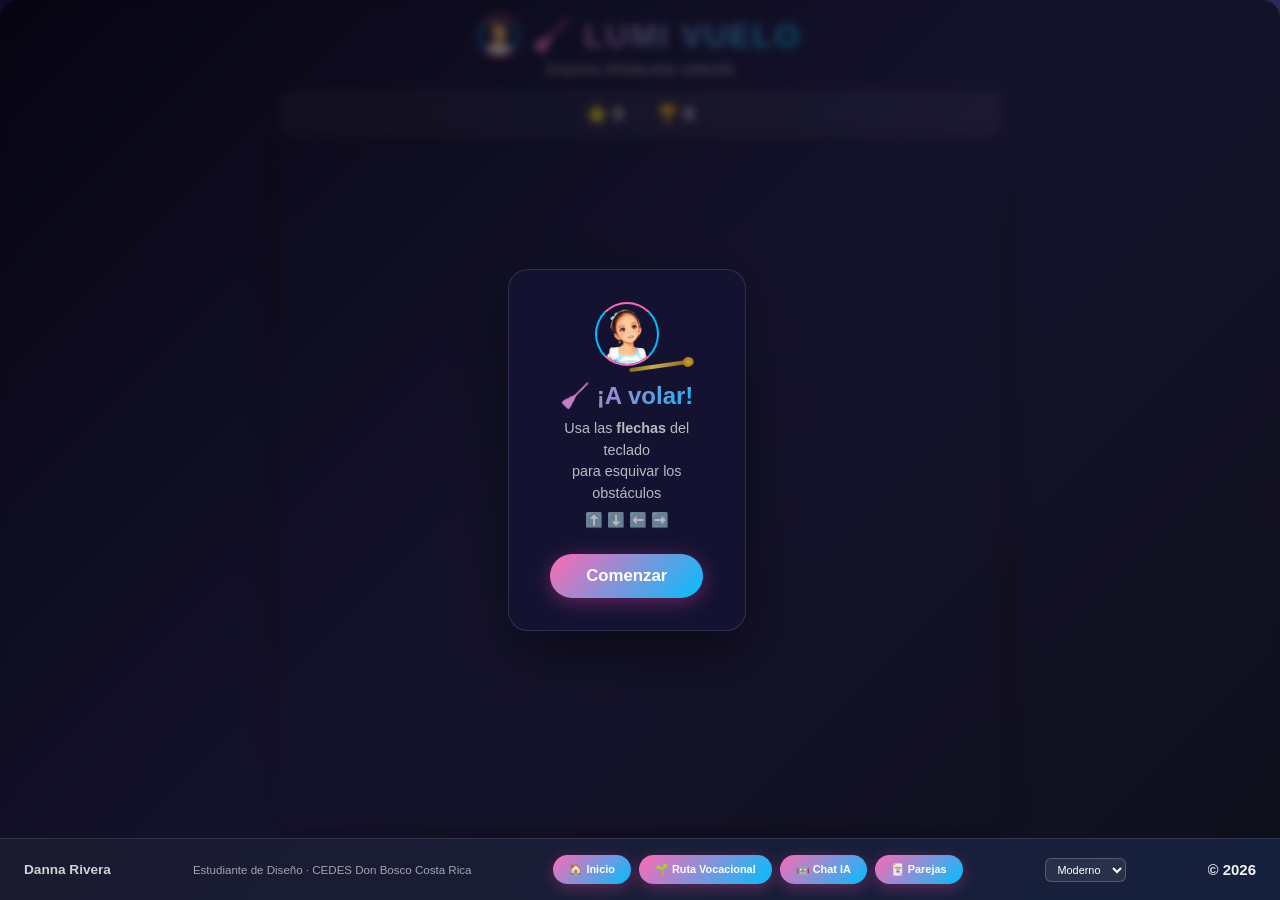
<file: juego.html>
<!DOCTYPE html>
<html lang="es">
<head>
<meta charset="UTF-8">
<meta name="viewport" content="width=device-width, initial-scale=1.0, user-scalable=no">
<meta name="description" content="Lumi Vuelo - Juego de esquivar obstáculos volando con Danna">
<meta name="theme-color" content="#302b63">
<title>Lumi · Vuelo</title>
<link rel="stylesheet" href="css/juego.css">
</head>
<body>
<div class="app-container">
  <div class="header">
    <div class="logo-badge">
      <img src="fotos/danna.png" alt="Danna Rivera" class="avatar-mini" id="avatarMini">
      <div class="logo">🧹 LUMI VUELO</div>
    </div>
    <p class="subtitle">Esquiva obstáculos volando</p>
  </div>

  <div id="gameContainer">
    <div id="hud">
      <div class="hud-item">⭐ <span id="score">0</span></div>
      <div class="hud-divider"></div>
      <div class="hud-item">🏆 <span id="highScore">0</span></div>
    </div>

    <div id="gameArea">
      <canvas id="gameCanvas"></canvas>
    </div>

    <div id="overlay">
      <div id="startScreen">
        <div class="overlay-card">
          <div class="witch-preview">
            <img src="fotos/danna.png" alt="Danna" class="preview-img">
            <div class="preview-broom"></div>
          </div>
          <h2>🧹 ¡A volar!</h2>
          <p>Usa las <strong>flechas</strong> del teclado<br>para esquivar los obstáculos</p>
          <p class="controls-hint">⬆️ ⬇️ ⬅️ ➡️</p>
          <button id="startBtn" aria-label="Comenzar juego">Comenzar</button>
        </div>
      </div>
      <div id="gameOverScreen" style="display:none">
        <div class="overlay-card">
          <div class="crash-icon">💥</div>
          <h2>¡Chocaste!</h2>
          <p class="final-score-label">Puntuación</p>
          <p class="final-score" id="finalScore">0</p>
          <p class="best-label">Mejor: <span id="finalBest">0</span></p>
          <button id="restartBtn" aria-label="Reintentar juego">Reintentar</button>
        </div>
      </div>
    </div>
  </div>
</div>

<footer>
  <span class="footer-name">Danna Rivera</span>
  <span class="footer-details">Estudiante de Diseño · CEDES Don Bosco Costa Rica</span>
  <div class="nav-buttons">
    <a href="index.html" class="ruta-btn" aria-label="Inicio">🏠 Inicio</a>
    <a href="ruta-vocacional.html" class="ruta-btn" aria-label="Ruta Vocacional">🌱 Ruta Vocacional</a>
    <a href="chat.html" class="ruta-btn" aria-label="Chat IA">🤖 Chat IA</a>
    <a href="parejas.html" class="ruta-btn" aria-label="Juego Parejas">🃏 Parejas</a>
  </div>
  <select class="theme-select" id="themeSelect" onchange="setTheme(this.value)" aria-label="Tema visual">
    <option value="modern">Moderno</option>
    <option value="retro">Win 3.1</option>
  </select>
  <span class="footer-year">© 2026</span>
</footer>
<script src="js/theme.js"></script>
<script src="js/utils.js"></script>
<script src="js/juego.js"></script>
</body>
</html>
</file>
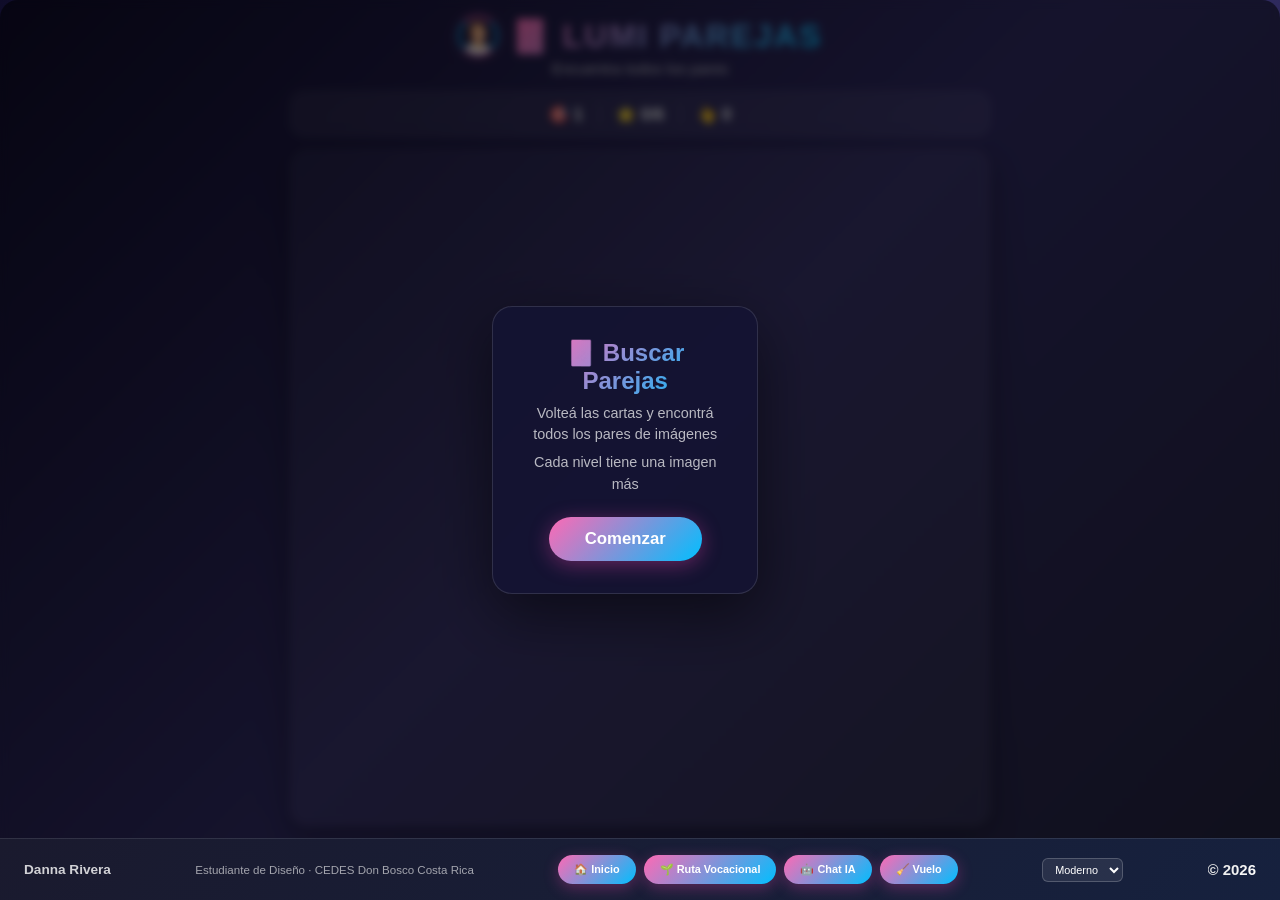
<file: parejas.html>
<!DOCTYPE html>
<html lang="es">
<head>
<meta charset="UTF-8">
<meta name="viewport" content="width=device-width, initial-scale=1.0, user-scalable=no">
<meta name="description" content="Lumi Parejas - Juego de memoria encontrando pares de imágenes">
<meta name="theme-color" content="#302b63">
<title>Lumi · Parejas</title>
<link rel="stylesheet" href="css/parejas.css">
</head>
<body>
<div class="app-container">
  <div class="header">
    <div class="logo-badge">
      <img src="fotos/danna.png" alt="Danna Rivera" class="avatar-mini">
      <div class="logo">🃏 LUMI PAREJAS</div>
    </div>
    <p class="subtitle">Encuentra todos los pares</p>
  </div>

  <div id="gameContainer">
    <div id="hud">
      <div class="hud-item">🎯 <span id="level">1</span></div>
      <div class="hud-divider"></div>
      <div class="hud-item">⭐ <span id="pairs">0</span>/<span id="totalPairs">6</span></div>
      <div class="hud-divider"></div>
      <div class="hud-item">👆 <span id="moves">0</span></div>
    </div>

    <div id="board"></div>

    <div id="overlay">
      <div id="startScreen">
        <div class="overlay-card">
          <h2>🃏 Buscar Parejas</h2>
          <p>Volteá las cartas y encontrá<br>todos los pares de imágenes</p>
          <p class="controls-hint">Cada nivel tiene una imagen más</p>
          <button id="startBtn" aria-label="Comenzar juego">Comenzar</button>
        </div>
      </div>
      <div id="winScreen" style="display:none">
        <div class="overlay-card">
          <div class="crash-icon">🎉</div>
          <h2>¡Nivel <span id="winLevel">1</span> completo!</h2>
          <p id="winStats">6 pares en 8 movimientos</p>
          <button id="nextBtn" aria-label="Siguiente nivel">Siguiente nivel</button>
        </div>
      </div>
    </div>
  </div>
</div>

<footer>
  <span class="footer-name">Danna Rivera</span>
  <span class="footer-details">Estudiante de Diseño · CEDES Don Bosco Costa Rica</span>
  <div class="nav-buttons">
    <a href="index.html" class="ruta-btn" aria-label="Inicio">🏠 Inicio</a>
    <a href="ruta-vocacional.html" class="ruta-btn" aria-label="Ruta Vocacional">🌱 Ruta Vocacional</a>
    <a href="chat.html" class="ruta-btn" aria-label="Chat IA">🤖 Chat IA</a>
    <a href="juego.html" class="ruta-btn" aria-label="Juego Vuelo">🧹 Vuelo</a>
  </div>
  <select class="theme-select" id="themeSelect" onchange="setTheme(this.value)" aria-label="Tema visual">
    <option value="modern">Moderno</option>
    <option value="retro">Win 3.1</option>
  </select>
  <span class="footer-year">© 2026</span>
</footer>
<script src="js/theme.js"></script>
<script src="js/utils.js"></script>
<script src="js/parejas.js"></script>
</body>
</html>
</file>
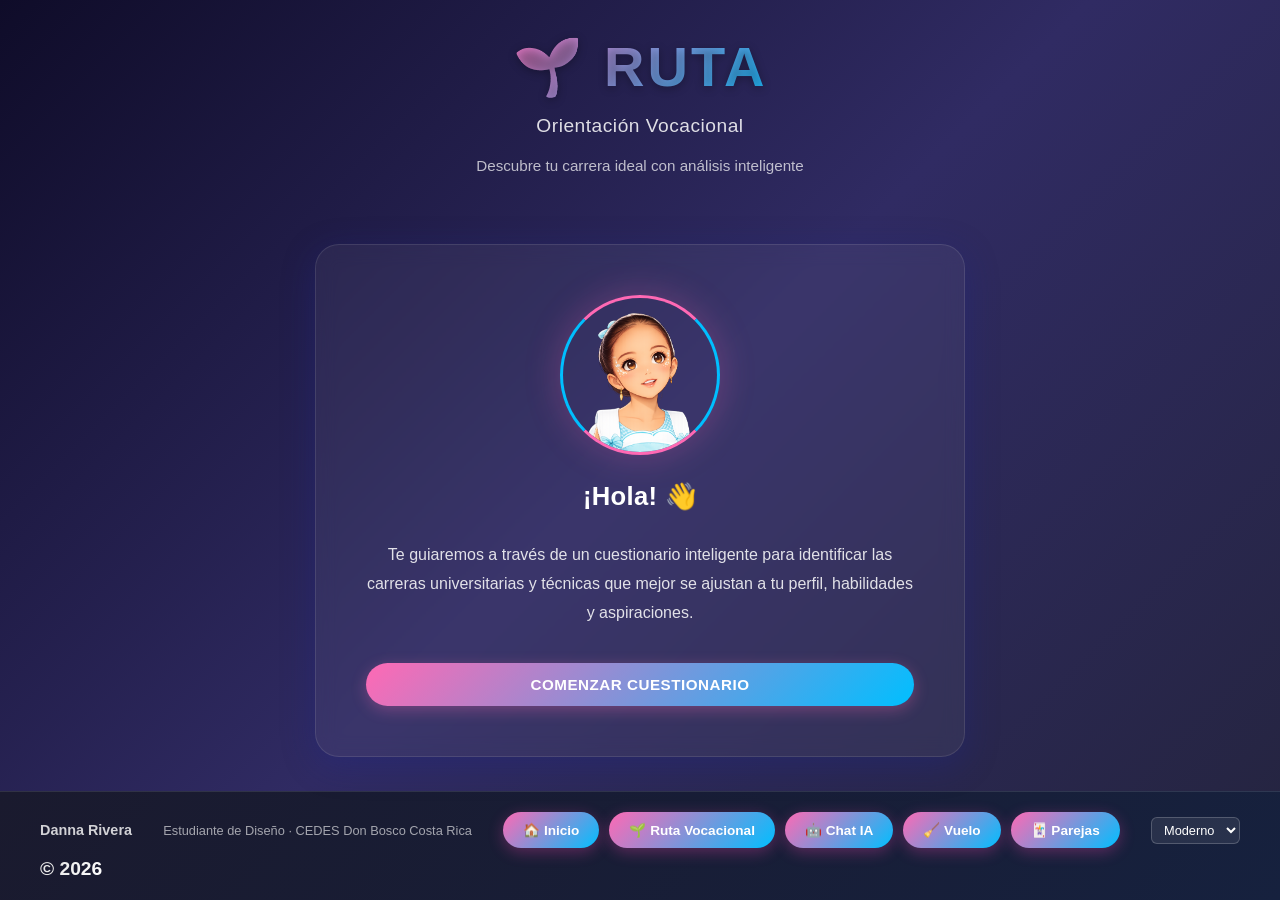
<file: ruta-vocacional.html>
<!DOCTYPE html>
<html lang="es">
<head>
  <meta charset="UTF-8">
  <meta name="viewport" content="width=device-width, initial-scale=1.0">
  <meta name="description" content="Ruta Vocacional - Descubre tu carrera ideal. Análisis profesional de perfil vocacional para estudiantes costarricenses.">
  <meta name="theme-color" content="#302b63">
  <title>Ruta Vocacional | Orientación Profesional Inteligente</title>
  <link rel="stylesheet" href="css/ruta-vocacional.css">
</head>
<body>
  <div class="particles" id="particles"></div>

  <div class="app-container">
    <div class="header">
      <div class="logo">🌱 RUTA</div>
      <p class="subtitle">Orientación Vocacional</p>
      <p class="tagline">Descubre tu carrera ideal con análisis inteligente</p>
    </div>

    <div class="card">
      <!-- Pantalla de Bienvenida -->
      <div class="screen active" id="welcome">
        <img src="fotos/danna.png" alt="Danna Rivera" class="welcome-avatar">
        <h1 class="question-title">¡Hola! 👋</h1>
        <p class="welcome-text">
          Te guiaremos a través de un cuestionario inteligente para identificar las carreras universitarias y técnicas que mejor se ajustan a tu perfil, habilidades y aspiraciones.
        </p>
        <div class="buttons">
          <button class="btn btn-primary" onclick="app.startQuiz()">Comenzar Cuestionario</button>
        </div>
      </div>

      <!-- Pantalla de Preguntas -->
      <div class="screen" id="quiz">
        <div class="progress-bar">
          <div class="progress-fill" id="progressFill"></div>
        </div>
        <span class="question-number" id="questionNumber"></span>
        <h2 class="question-title" id="questionText"></h2>
        <div class="options" id="optionsContainer"></div>
        <div class="buttons">
          <button class="btn btn-secondary" onclick="app.previousQuestion()" id="prevBtn" style="display:none">← Anterior</button>
          <button class="btn btn-primary" onclick="app.nextQuestion()" id="nextBtn" disabled>Siguiente →</button>
        </div>
      </div>

      <!-- Pantalla de Carga -->
      <div class="screen" id="loading">
        <div class="loading-screen">
          <div class="spinner"></div>
          <p class="loading-text">Analizando tu perfil...</p>
        </div>
      </div>

      <!-- Pantalla de Resultados -->
      <div class="screen" id="results">
        <div class="results-section">
          <h2 class="results-title">🎯 Tus Carreras Recomendadas</h2>
          <div class="results-grid" id="resultsContainer"></div>
          <div class="advice-box" id="adviceContainer"></div>
          <div class="buttons">
            <button class="btn btn-primary" onclick="app.shareResults()">📤 Compartir Resultados</button>
            <button class="btn btn-secondary" onclick="app.restartQuiz()">🔄 Reintentar</button>
          </div>
        </div>
      </div>
    </div>
  </div>

  <footer>
    <span class="footer-name">Danna Rivera</span>
    <span class="footer-details">Estudiante de Diseño · CEDES Don Bosco Costa Rica</span>
    <div class="nav-buttons">
      <a href="index.html" class="ruta-btn" aria-label="Inicio">🏠 Inicio</a>
      <a href="ruta-vocacional.html" class="ruta-btn" aria-label="Ruta Vocacional">🌱 Ruta Vocacional</a>
      <a href="chat.html" class="ruta-btn" aria-label="Chat IA">🤖 Chat IA</a>
      <a href="juego.html" class="ruta-btn" aria-label="Juego Vuelo">🧹 Vuelo</a>
      <a href="parejas.html" class="ruta-btn" aria-label="Juego Parejas">🃏 Parejas</a>
    </div>
    <select class="theme-select" id="themeSelect" onchange="setTheme(this.value)" aria-label="Tema visual">
      <option value="modern">Moderno</option>
      <option value="retro">Win 3.1</option>
    </select>
    <span class="footer-year">© 2026</span>
  </footer>
  <script src="js/theme.js"></script>
<script src="js/utils.js"></script>
<script src="js/ruta-vocacional.js"></script>
</body>
</html>
</file>
<file: css/juego.css>
:root {
  --primary-gradient: linear-gradient(135deg, #ff69b4, #00bfff);
  --bg-dark: linear-gradient(135deg, #0f0c29 0%, #302b63 50%, #24243e 100%);
  --card-bg: rgba(255, 255, 255, 0.05);
  --card-border: rgba(255, 255, 255, 0.1);
  --accent: #ff69b4;
  --secondary: #00bfff;
}

*{margin:0;padding:0;box-sizing:border-box}
html{scroll-behavior:smooth}
body{
  background:var(--bg-dark);
  min-height:100vh;
  font-family:-apple-system,BlinkMacSystemFont,'Segoe UI',Roboto,'Helvetica Neue',sans-serif;
  color:#fff;
  display:flex;
  flex-direction:column;
  overflow-x:hidden;
  -webkit-font-smoothing:antialiased
}

.app-container{
  flex:1;
  display:flex;
  flex-direction:column;
  align-items:center;
  padding:16px 16px 0;
  gap:14px
}

.header{text-align:center;animation:fadeInDown .6s ease;width:100%}
@keyframes fadeInDown{
  from{opacity:0;transform:translateY(-20px)}
  to{opacity:1;transform:translateY(0)}
}
.logo-badge{
  display:flex;align-items:center;justify-content:center;gap:12px;
  margin-bottom:4px
}
.avatar-mini{
  width:40px;height:40px;border-radius:50%;object-fit:cover;
  border:2px solid;border-color:#ff69b4 #00bfff #ff69b4 #00bfff;
  box-shadow:0 0 16px rgba(255,105,180,.2);
  flex-shrink:0
}
.logo{
  font-size:clamp(1.4rem,4vw,2em);
  font-weight:900;
  background:var(--primary-gradient);
  -webkit-background-clip:text;-webkit-text-fill-color:transparent;background-clip:text;
  letter-spacing:2px
}
.subtitle{font-size:.95em;opacity:.7;font-weight:300}

#gameContainer{
  width:100%;max-width:720px;
  flex:1;display:flex;flex-direction:column;
  gap:8px;padding-bottom:12px
}

#hud{
  display:flex;align-items:center;justify-content:center;gap:16px;
  padding:10px 20px;
  background:rgba(255,255,255,.06);
  border-radius:14px;
  border:1px solid rgba(255,255,255,.08);
  backdrop-filter:blur(6px);
  animation:slideInUp .5s ease
}
@keyframes slideInUp{
  from{opacity:0;transform:translateY(16px)}
  to{opacity:1;transform:translateY(0)}
}
.hud-item{font-size:1.1em;font-weight:600;letter-spacing:.3px}
.hud-item span{font-variant-numeric:tabular-nums}
.hud-divider{width:1px;height:24px;background:rgba(255,255,255,.15)}

#gameArea{
  position:relative;
  flex:1;min-height:380px;
  border-radius:18px;
  overflow:hidden;
  border:1px solid rgba(255,255,255,.06);
  box-shadow:0 8px 32px rgba(0,0,0,.3);
  cursor:pointer;
  touch-action:none
}
#gameCanvas{
  display:block;
  width:100%;height:100%
}

#overlay{
  position:absolute;inset:0;
  display:flex;align-items:center;justify-content:center;
  z-index:50;
  background:rgba(0,0,0,.55);
  backdrop-filter:blur(4px);
  border-radius:18px;
  animation:fadeIn .3s ease
}
@keyframes fadeIn{from{opacity:0}to{opacity:1}}

.overlay-card{
  background:rgba(20,20,50,.92);
  border:1px solid rgba(255,255,255,.12);
  border-radius:20px;
  padding:32px 40px;
  text-align:center;
  max-width:320px;width:90%;
  box-shadow:0 20px 60px rgba(0,0,0,.5);
  animation:cardPop .4s ease
}
@keyframes cardPop{
  0%{transform:scale(.85);opacity:0}
  100%{transform:scale(1);opacity:1}
}
.overlay-card h2{
  font-size:1.5em;margin-bottom:8px;
  background:var(--primary-gradient);
  -webkit-background-clip:text;-webkit-text-fill-color:transparent;background-clip:text
}
.overlay-card p{font-size:.9em;opacity:.7;margin-bottom:6px;line-height:1.5}
.controls-hint{font-size:1.3em;opacity:.6;margin:6px 0 14px!important}

.overlay-card button{
  background:var(--primary-gradient);
  color:#fff;border:none;
  padding:12px 36px;border-radius:30px;
  font-size:1.05em;font-weight:700;
  cursor:pointer;transition:all .25s ease;
  box-shadow:0 4px 20px rgba(255,69,180,.35);
  margin-top:8px;font-family:inherit
}
.overlay-card button:hover{
  transform:translateY(-2px) scale(1.03);
  box-shadow:0 8px 30px rgba(255,69,180,.5)
}

.witch-preview{
  position:relative;display:inline-block;margin-bottom:12px
}
.preview-img{
  width:64px;height:64px;border-radius:50%;
  object-fit:cover;display:block;margin:0 auto;
  border:2px solid;border-color:#ff69b4 #00bfff #ff69b4 #00bfff;
  animation:previewFloat 2s ease-in-out infinite
}
@keyframes previewFloat{
  0%,100%{transform:translateY(0)}
  50%{transform:translateY(-6px)}
}
.preview-broom{
  position:absolute;bottom:-2px;left:34px;
  width:60px;height:4px;
  background:linear-gradient(90deg,#8B6914,#C8A84E 40%,#8B6914);
  border-radius:2px;transform:rotate(-8deg)
}
.preview-broom::after{
  content:'';position:absolute;right:-5px;top:-3px;
  width:11px;height:10px;
  background:radial-gradient(ellipse,#d4a030,#8B6914);
  border-radius:50%
}

.crash-icon{font-size:3em;margin-bottom:6px}
.final-score-label{font-size:.8em;opacity:.5;text-transform:uppercase;letter-spacing:1px}
.final-score{
  font-size:2.8em;font-weight:900;
  background:var(--primary-gradient);
  -webkit-background-clip:text;-webkit-text-fill-color:transparent;background-clip:text;
  line-height:1.2
}
.best-label{font-size:.85em;opacity:.6;margin-bottom:4px!important}

footer{
  position:relative;z-index:200;
  background:linear-gradient(135deg,#1a1a2e 0%,#16213e 100%);
  backdrop-filter:blur(10px);
  border-top:1px solid rgba(255,255,255,.1);
  padding:16px 24px;
  display:flex;justify-content:space-between;align-items:center;
  flex-wrap:wrap;gap:10px;
  font-size:.85em
}
.footer-name{font-weight:600;opacity:.8}
.footer-details{font-size:.85em;opacity:.6}
.footer-year{
  font-size:1.1em;font-weight:700;
  background:linear-gradient(135deg,#e2e2e2,#fff);
  -webkit-background-clip:text;-webkit-text-fill-color:transparent;background-clip:text
}
.nav-buttons{display:flex;gap:8px;flex-wrap:wrap;justify-content:flex-end}
.ruta-btn{
  background:linear-gradient(135deg,#ff69b4,#00bfff);color:#fff;
  text-decoration:none;padding:8px 16px;border-radius:25px;
  font-weight:600;font-size:.8em;cursor:pointer;transition:all .3s ease;
  box-shadow:0 4px 15px rgba(255,69,180,.3);display:flex;
  align-items:center;gap:5px;border:none
}
.ruta-btn:hover{transform:translateY(-2px);box-shadow:0 8px 25px rgba(255,69,180,.5)}
.theme-select{
  background:rgba(255,255,255,.08);
  border:1px solid rgba(255,255,255,.2);
  border-radius:6px;color:#fff;padding:4px 8px;
  font-family:inherit;font-size:.8em;cursor:pointer;outline:none
}
.theme-select option{background:#1a1a2e;color:#fff}

@media(max-width:600px){
  .app-container{padding:12px 12px 0;gap:10px}
  #gameArea{min-height:300px;border-radius:14px}
  #hud{padding:8px 14px;gap:10px;font-size:.9em}
  .overlay-card{padding:24px 28px}
  .overlay-card h2{font-size:1.3em}
  .final-score{font-size:2.2em}
  footer{padding:12px 16px;flex-direction:column;text-align:center;gap:6px}
  .ruta-btn{padding:6px 12px;font-size:.75em}
  .footer-year{font-size:1em}
}

/* Win 3.1 Retro */
[data-theme="retro"] body{
  background:#c0c0c0;color:#000;
  font-family:"MS Sans Serif","Tahoma","Courier New",monospace
}
[data-theme="retro"] .avatar-mini{
  border-radius:0;border:2px solid #000080;box-shadow:none
}
[data-theme="retro"] .logo{
  background:none;-webkit-text-fill-color:#000080;color:#000080;text-shadow:none
}
[data-theme="retro"] .subtitle{color:#000}
[data-theme="retro"] #hud{
  background:#c0c0c0;border:2px solid;border-color:#fff #808080 #808080 #fff;
  backdrop-filter:none;border-radius:0
}
[data-theme="retro"] .hud-divider{background:#808080}
[data-theme="retro"] #gameArea{
  border:2px inset #ccc;border-radius:0;box-shadow:none
}
[data-theme="retro"] #overlay{
  background:rgba(192,192,192,.85);backdrop-filter:none;border-radius:0
}
[data-theme="retro"] .overlay-card{
  background:#c0c0c0;border:3px solid;border-color:#fff #808080 #808080 #fff;
  border-radius:0;box-shadow:none
}
[data-theme="retro"] .overlay-card h2{
  background:none;-webkit-text-fill-color:#000080;color:#000080
}
[data-theme="retro"] .overlay-card p{color:#000}
[data-theme="retro"] .overlay-card button{
  background:#c0c0c0;border:2px outset #ccc;border-radius:0;color:#000;
  box-shadow:none;font-weight:400;font-family:inherit
}
[data-theme="retro"] .overlay-card button:hover{transform:none;box-shadow:none}
[data-theme="retro"] .final-score{
  background:none;-webkit-text-fill-color:#000080;color:#000080
}
[data-theme="retro"] .preview-img{
  border-radius:0;border:2px solid #000080;box-shadow:none
}
[data-theme="retro"] .preview-broom{background:#8B6914}
[data-theme="retro"] .preview-broom::after{background:#8B6914}
[data-theme="retro"] footer{
  background:#c0c0c0;
  border-top:2px solid;border-color:#fff #808080
}
[data-theme="retro"] .footer-name{color:#000}
[data-theme="retro"] .footer-details{color:#000;opacity:.8}
[data-theme="retro"] .footer-year{
  -webkit-text-fill-color:#000;background:none;color:#000
}
[data-theme="retro"] .ruta-btn{
  background:#c0c0c0;border:2px outset #ccc;border-radius:0;color:#000;
  box-shadow:none;font-weight:400;font-family:inherit;padding:3px 8px
}
[data-theme="retro"] .ruta-btn:hover{transform:none;box-shadow:none}
[data-theme="retro"] .theme-select{
  background:#c0c0c0;border:2px inset #ccc;border-radius:0;color:#000;
  font-family:inherit;padding:2px 4px;font-size:.85em
}
[data-theme="retro"] .theme-select option{background:#c0c0c0;color:#000}
</file>
<file: css/parejas.css>
:root {
  --primary-gradient: linear-gradient(135deg, #ff69b4, #00bfff);
  --bg-dark: linear-gradient(135deg, #0f0c29 0%, #302b63 50%, #24243e 100%);
  --card-shadow: 0 4px 15px rgba(0,0,0,.3);
  --card-radius: 12px;
}

*{margin:0;padding:0;box-sizing:border-box}
html{scroll-behavior:smooth}
body{
  background:var(--bg-dark);
  min-height:100vh;
  font-family:-apple-system,BlinkMacSystemFont,'Segoe UI',Roboto,'Helvetica Neue',sans-serif;
  color:#fff;
  display:flex;
  flex-direction:column;
  overflow-x:hidden;
  -webkit-font-smoothing:antialiased
}

.app-container{
  flex:1;
  display:flex;
  flex-direction:column;
  align-items:center;
  padding:16px 16px 0;
  gap:14px
}

.header{text-align:center;animation:fadeInDown .6s ease;width:100%}
@keyframes fadeInDown{
  from{opacity:0;transform:translateY(-20px)}
  to{opacity:1;transform:translateY(0)}
}
.logo-badge{
  display:flex;align-items:center;justify-content:center;gap:12px;margin-bottom:4px
}
.avatar-mini{
  width:40px;height:40px;border-radius:50%;object-fit:cover;
  border:2px solid;border-color:#ff69b4 #00bfff #ff69b4 #00bfff;
  box-shadow:0 0 16px rgba(255,105,180,.2);flex-shrink:0
}
.logo{
  font-size:clamp(1.4rem,4vw,2em);font-weight:900;
  background:var(--primary-gradient);
  -webkit-background-clip:text;-webkit-text-fill-color:transparent;background-clip:text;
  letter-spacing:2px
}
.subtitle{font-size:.95em;opacity:.7;font-weight:300}

#gameContainer{
  width:100%;max-width:700px;
  flex:1;display:flex;flex-direction:column;gap:12px;padding-bottom:12px
}

#hud{
  display:flex;align-items:center;justify-content:center;gap:16px;
  padding:10px 20px;
  background:rgba(255,255,255,.06);border-radius:14px;
  border:1px solid rgba(255,255,255,.08);backdrop-filter:blur(6px);
  animation:slideInUp .5s ease
}
@keyframes slideInUp{
  from{opacity:0;transform:translateY(16px)}
  to{opacity:1;transform:translateY(0)}
}
.hud-item{font-size:1em;font-weight:600;letter-spacing:.3px}
.hud-item span{font-variant-numeric:tabular-nums}
.hud-divider{width:1px;height:24px;background:rgba(255,255,255,.15)}

#board{
  display:grid;
  gap:10px;
  padding:16px;
  background:rgba(255,255,255,.04);
  border-radius:18px;
  border:1px solid rgba(255,255,255,.06);
  box-shadow:0 8px 32px rgba(0,0,0,.3);
  flex:1;align-content:center
}

.card{
  aspect-ratio:1;
  perspective:600px;
  cursor:pointer;
  user-select:none;
  -webkit-tap-highlight-color:transparent
}
.card-inner{
  position:relative;width:100%;height:100%;
  transition:transform .45s ease;
  transform-style:preserve-3d
}
.card.flipped .card-inner{transform:rotateY(180deg)}

.card-front,.card-back{
  position:absolute;inset:0;
  backface-visibility:hidden;
  -webkit-backface-visibility:hidden;
  border-radius:var(--card-radius);
  overflow:hidden;
  display:flex;align-items:center;justify-content:center
}
.card-front{
  background:linear-gradient(135deg,#2a1a4e,#1a1a3e);
  border:2px solid rgba(255,255,255,.12);
  box-shadow:var(--card-shadow)
}
.card-front img{
  width:55%;height:55%;border-radius:50%;object-fit:cover;
  border:2px solid;border-color:#ff69b4 #00bfff #ff69b4 #00bfff;
  box-shadow:0 0 20px rgba(255,105,180,.15)
}
.card-back{
  transform:rotateY(180deg);
  background:#1a1a2e;
  border:2px solid rgba(255,255,255,.1);
  box-shadow:var(--card-shadow)
}
.card-back img{
  width:100%;height:100%;object-fit:cover;
  border-radius:var(--card-radius)
}

.card:not(.flipped):hover .card-inner{transform:scale(1.04)}
.card.flipped{cursor:default}

#overlay{
  position:absolute;inset:0;
  display:flex;align-items:center;justify-content:center;
  z-index:50;
  background:rgba(0,0,0,.55);backdrop-filter:blur(4px);
  border-radius:18px;animation:fadeIn .3s ease
}
@keyframes fadeIn{from{opacity:0}to{opacity:1}}

.overlay-card{
  background:rgba(20,20,50,.92);
  border:1px solid rgba(255,255,255,.12);
  border-radius:20px;padding:32px 40px;
  text-align:center;
  max-width:320px;width:90%;
  box-shadow:0 20px 60px rgba(0,0,0,.5);
  animation:cardPop .4s ease
}
@keyframes cardPop{
  0%{transform:scale(.85);opacity:0}
  100%{transform:scale(1);opacity:1}
}
.overlay-card h2{
  font-size:1.5em;margin-bottom:8px;
  background:var(--primary-gradient);
  -webkit-background-clip:text;-webkit-text-fill-color:transparent;background-clip:text
}
.overlay-card p{font-size:.9em;opacity:.7;margin-bottom:6px;line-height:1.5}
.controls-hint{font-size:.85em;opacity:.6;margin:6px 0 14px!important}

.overlay-card button{
  background:var(--primary-gradient);color:#fff;border:none;
  padding:12px 36px;border-radius:30px;
  font-size:1.05em;font-weight:700;
  cursor:pointer;transition:all .25s ease;
  box-shadow:0 4px 20px rgba(255,69,180,.35);
  margin-top:8px;font-family:inherit
}
.overlay-card button:hover{
  transform:translateY(-2px) scale(1.03);
  box-shadow:0 8px 30px rgba(255,69,180,.5)
}
.crash-icon{font-size:3em;margin-bottom:6px}

footer{
  position:relative;z-index:200;
  background:linear-gradient(135deg,#1a1a2e 0%,#16213e 100%);
  backdrop-filter:blur(10px);
  border-top:1px solid rgba(255,255,255,.1);
  padding:16px 24px;
  display:flex;justify-content:space-between;align-items:center;
  flex-wrap:wrap;gap:10px;font-size:.85em
}
.footer-name{font-weight:600;opacity:.8}
.footer-details{font-size:.85em;opacity:.6}
.footer-year{
  font-size:1.1em;font-weight:700;
  background:linear-gradient(135deg,#e2e2e2,#fff);
  -webkit-background-clip:text;-webkit-text-fill-color:transparent;background-clip:text
}
.nav-buttons{display:flex;gap:8px;flex-wrap:wrap;justify-content:flex-end}
.ruta-btn{
  background:linear-gradient(135deg,#ff69b4,#00bfff);color:#fff;
  text-decoration:none;padding:8px 16px;border-radius:25px;
  font-weight:600;font-size:.8em;cursor:pointer;transition:all .3s ease;
  box-shadow:0 4px 15px rgba(255,69,180,.3);display:flex;
  align-items:center;gap:5px;border:none
}
.ruta-btn:hover{transform:translateY(-2px);box-shadow:0 8px 25px rgba(255,69,180,.5)}
.theme-select{
  background:rgba(255,255,255,.08);
  border:1px solid rgba(255,255,255,.2);border-radius:6px;
  color:#fff;padding:4px 8px;font-family:inherit;
  font-size:.8em;cursor:pointer;outline:none
}
.theme-select option{background:#1a1a2e;color:#fff}

@media(max-width:600px){
  .app-container{padding:12px 12px 0;gap:10px}
  #hud{padding:8px 14px;gap:10px;font-size:.85em}
  #board{gap:8px;padding:12px;border-radius:14px}
  .overlay-card{padding:24px 28px}
  .overlay-card h2{font-size:1.3em}
  footer{padding:12px 16px;flex-direction:column;text-align:center;gap:6px}
  .ruta-btn{padding:6px 12px;font-size:.75em}
  .footer-year{font-size:1em}
}
@media(max-width:400px){
  .card-front img{width:48%;height:48%}
}

.no-aspect-ratio .card{padding-bottom:100%;height:0;position:relative}
.no-aspect-ratio .card-inner{position:absolute;inset:0}

/* Win 3.1 Retro */
[data-theme="retro"] body{
  background:#c0c0c0;color:#000;
  font-family:"MS Sans Serif","Tahoma","Courier New",monospace
}
[data-theme="retro"] .avatar-mini{
  border-radius:0;border:2px solid #000080;box-shadow:none
}
[data-theme="retro"] .logo{
  background:none;-webkit-text-fill-color:#000080;color:#000080;text-shadow:none
}
[data-theme="retro"] .subtitle{color:#000}
[data-theme="retro"] #hud{
  background:#c0c0c0;border:2px solid;border-color:#fff #808080 #808080 #fff;
  backdrop-filter:none;border-radius:0
}
[data-theme="retro"] .hud-divider{background:#808080}
[data-theme="retro"] #board{
  background:#c0c0c0;border:2px inset #ccc;border-radius:0;box-shadow:none
}
[data-theme="retro"] .card-front{
  background:#808080;border:2px outset #ccc;border-radius:0;box-shadow:none
}
[data-theme="retro"] .card-front img{
  border-radius:0;border:2px solid #000080;box-shadow:none
}
[data-theme="retro"] .card-back{
  background:#808080;border:2px outset #ccc;border-radius:0;box-shadow:none
}
[data-theme="retro"] .card-back img{border-radius:0}
[data-theme="retro"] #overlay{
  background:rgba(192,192,192,.85);backdrop-filter:none;border-radius:0
}
[data-theme="retro"] .overlay-card{
  background:#c0c0c0;border:3px solid;border-color:#fff #808080 #808080 #fff;
  border-radius:0;box-shadow:none
}
[data-theme="retro"] .overlay-card h2{
  background:none;-webkit-text-fill-color:#000080;color:#000080
}
[data-theme="retro"] .overlay-card p{color:#000}
[data-theme="retro"] .overlay-card button{
  background:#c0c0c0;border:2px outset #ccc;border-radius:0;color:#000;
  box-shadow:none;font-weight:400;font-family:inherit
}
[data-theme="retro"] .overlay-card button:hover{transform:none;box-shadow:none}
[data-theme="retro"] footer{
  background:#c0c0c0;
  border-top:2px solid;border-color:#fff #808080
}
[data-theme="retro"] .footer-name{color:#000}
[data-theme="retro"] .footer-details{color:#000;opacity:.8}
[data-theme="retro"] .footer-year{
  -webkit-text-fill-color:#000;background:none;color:#000
}
[data-theme="retro"] .ruta-btn{
  background:#c0c0c0;border:2px outset #ccc;border-radius:0;color:#000;
  box-shadow:none;font-weight:400;font-family:inherit;padding:3px 8px
}
[data-theme="retro"] .ruta-btn:hover{transform:none;box-shadow:none}
[data-theme="retro"] .theme-select{
  background:#c0c0c0;border:2px inset #ccc;border-radius:0;color:#000;
  font-family:inherit;padding:2px 4px;font-size:.85em
}
[data-theme="retro"] .theme-select option{background:#c0c0c0;color:#000}
</file>
<file: css/ruta-vocacional.css>
:root {
  --primary-gradient: linear-gradient(135deg, #ff69b4, #00bfff);
  --bg-dark: linear-gradient(135deg, #0f0c29 0%, #302b63 50%, #24243e 100%);
  --card-bg: rgba(255, 255, 255, 0.05);
  --card-border: rgba(255, 255, 255, 0.1);
  --accent-color: #ff69b4;
  --secondary-color: #00bfff;
  --transition-smooth: all 0.3s cubic-bezier(0.4, 0, 0.2, 1);
}

* {
  margin: 0;
  padding: 0;
  box-sizing: border-box;
}

html {
  scroll-behavior: smooth;
}

body {
  background: var(--bg-dark);
  min-height: 100vh;
  font-family: -apple-system, BlinkMacSystemFont, 'Segoe UI', Roboto, 'Helvetica Neue', sans-serif;
  color: #fff;
  overflow-x: hidden;
  -webkit-font-smoothing: antialiased;
  -moz-osx-font-smoothing: grayscale;
  display: flex;
  flex-direction: column;
}

/* Partículas flotantes optimizadas */
.particles {
  position: fixed;
  top: 0;
  left: 0;
  width: 100%;
  height: 100%;
  pointer-events: none;
  z-index: 1;
  overflow: hidden;
}

.particle {
  position: absolute;
  width: 4px;
  height: 4px;
  background: radial-gradient(circle, rgba(255, 182, 193, 0.8), rgba(255, 182, 193, 0));
  border-radius: 50%;
  animation: float-particle 20s infinite linear;
  will-change: transform;
}

@keyframes float-particle {
  0% {
    transform: translateY(100vh) translateX(0);
    opacity: 1;
  }
  100% {
    transform: translateY(-100vh) translateX(100px);
    opacity: 0;
  }
}

/* Container principal */
.app-container {
  position: relative;
  z-index: 10;
  flex: 1;
  display: flex;
  flex-direction: column;
  justify-content: center;
  align-items: center;
  padding: 20px;
}

.header {
  text-align: center;
  margin-bottom: 40px;
  animation: fadeInDown 0.6s ease;
}

@keyframes fadeInDown {
  from {
    opacity: 0;
    transform: translateY(-20px);
  }
  to {
    opacity: 1;
    transform: translateY(0);
  }
}

.logo {
  font-size: clamp(2rem, 5vw, 3.5em);
  font-weight: 900;
  background: var(--primary-gradient);
  -webkit-background-clip: text;
  -webkit-text-fill-color: transparent;
  background-clip: text;
  margin-bottom: 15px;
  letter-spacing: 3px;
  text-transform: uppercase;
  text-shadow: 0 2px 10px rgba(0, 0, 0, 0.3);
}

.subtitle {
  font-size: clamp(1rem, 3vw, 1.2em);
  opacity: 0.85;
  margin-bottom: 20px;
  font-weight: 300;
  letter-spacing: 0.5px;
}

.tagline {
  font-size: 0.95em;
  opacity: 0.7;
  margin-bottom: 30px;
  max-width: 500px;
  margin-left: auto;
  margin-right: auto;
}

/* Card Principal */
.card {
  background: var(--card-bg);
  backdrop-filter: blur(10px);
  border: 1px solid var(--card-border);
  border-radius: 24px;
  padding: clamp(20px, 5vw, 50px);
  max-width: 650px;
  width: 100%;
  box-shadow: 0 8px 32px rgba(31, 38, 135, 0.37);
  animation: slideInUp 0.6s ease 0.2s both;
}

@keyframes slideInUp {
  from {
    opacity: 0;
    transform: translateY(30px);
  }
  to {
    opacity: 1;
    transform: translateY(0);
  }
}

/* Pantallas */
.screen {
  display: none;
  animation: fadeIn 0.4s ease;
}

.screen.active {
  display: block;
}

@keyframes fadeIn {
  from {
    opacity: 0;
  }
  to {
    opacity: 1;
  }
}

/* Barra de progreso */
.progress-bar {
  width: 100%;
  height: 8px;
  background: rgba(255, 255, 255, 0.1);
  border-radius: 10px;
  margin-bottom: 30px;
  overflow: hidden;
  box-shadow: inset 0 2px 4px rgba(0, 0, 0, 0.2);
}

.progress-fill {
  height: 100%;
  background: var(--primary-gradient);
  border-radius: 10px;
  transition: width 0.4s cubic-bezier(0.4, 0, 0.2, 1);
  box-shadow: 0 0 15px rgba(255, 105, 180, 0.5);
}

/* Preguntas */
.question-title {
  font-size: clamp(1.3em, 4vw, 1.6em);
  font-weight: 700;
  margin-bottom: 28px;
  text-align: center;
  line-height: 1.3;
  letter-spacing: 0.3px;
}

.question-number {
  opacity: 0.7;
  font-size: 0.9em;
  display: block;
  margin-bottom: 8px;
  font-weight: 500;
}

/* Opciones */
.options {
  display: grid;
  grid-template-columns: repeat(auto-fit, minmax(150px, 1fr));
  gap: 15px;
  margin-bottom: 35px;
}

@media (max-width: 500px) {
  .options {
    grid-template-columns: 1fr;
    gap: 12px;
  }
}

.option-btn {
  background: var(--card-bg);
  border: 2px solid var(--card-border);
  border-radius: 16px;
  padding: clamp(15px, 4vw, 25px);
  cursor: pointer;
  transition: var(--transition-smooth);
  color: #fff;
  font-size: 1em;
  text-align: center;
  display: flex;
  flex-direction: column;
  align-items: center;
  justify-content: center;
  gap: 10px;
  min-height: 110px;
  position: relative;
  overflow: hidden;
}

.option-btn::before {
  content: '';
  position: absolute;
  top: 0;
  left: 0;
  width: 100%;
  height: 100%;
  background: linear-gradient(135deg, rgba(255, 69, 180, 0.1), rgba(0, 191, 255, 0.1));
  opacity: 0;
  transition: opacity 0.3s ease;
  z-index: -1;
}

.option-btn:hover {
  border-color: rgba(255, 182, 193, 0.6);
  background: rgba(255, 182, 193, 0.08);
  transform: translateY(-4px);
  box-shadow: 0 8px 24px rgba(255, 105, 180, 0.15);
}

.option-btn.selected {
  background: linear-gradient(135deg, rgba(255, 69, 180, 0.25), rgba(0, 191, 255, 0.25));
  border-color: var(--accent-color);
  box-shadow: 0 0 25px rgba(255, 69, 180, 0.4), inset 0 0 10px rgba(255, 255, 255, 0.1);
  font-weight: 600;
}

.option-btn .emoji {
  font-size: 2.2em;
  transition: transform 0.3s ease;
}

.option-btn:hover .emoji {
  transform: scale(1.15);
}

.option-btn .text {
  font-size: 0.9em;
  line-height: 1.3;
  font-weight: 500;
}

/* Botones */
.buttons {
  display: flex;
  gap: 15px;
  justify-content: center;
  flex-wrap: wrap;
  margin-top: 30px;
}

.btn {
  padding: 13px 32px;
  border: none;
  border-radius: 26px;
  cursor: pointer;
  font-size: 0.95em;
  font-weight: 600;
  transition: var(--transition-smooth);
  letter-spacing: 0.5px;
  text-transform: uppercase;
}

.btn-primary {
  background: var(--primary-gradient);
  color: #fff;
  flex: 1;
  min-width: 160px;
  box-shadow: 0 4px 15px rgba(255, 105, 180, 0.3);
}

.btn-primary:hover:not(:disabled) {
  transform: translateY(-3px);
  box-shadow: 0 8px 25px rgba(255, 105, 180, 0.5);
}

.btn-primary:active:not(:disabled) {
  transform: translateY(-1px);
}

.btn-primary:disabled {
  opacity: 0.5;
  cursor: not-allowed;
}

.btn-secondary {
  background: rgba(255, 255, 255, 0.1);
  color: #fff;
  border: 1.5px solid rgba(255, 255, 255, 0.3);
}

.btn-secondary:hover {
  background: rgba(255, 255, 255, 0.15);
  border-color: rgba(255, 255, 255, 0.5);
  transform: translateY(-2px);
}

/* Pantalla de carga */
.loading-screen {
  text-align: center;
  padding: 60px 40px;
}

.spinner {
  width: 60px;
  height: 60px;
  border: 4px solid rgba(255, 255, 255, 0.1);
  border-top: 4px solid var(--accent-color);
  border-radius: 50%;
  animation: spin 1.2s linear infinite;
  margin: 0 auto 25px;
}

@keyframes spin {
  to {
    transform: rotate(360deg);
  }
}

.loading-text {
  font-size: 1.1em;
  opacity: 0.85;
  font-weight: 500;
  letter-spacing: 0.5px;
}

/* Resultados */
.results-section {
  animation: fadeIn 0.5s ease;
}

.results-title {
  font-size: 1.5em;
  font-weight: 700;
  margin-bottom: 28px;
  text-align: center;
  background: var(--primary-gradient);
  -webkit-background-clip: text;
  -webkit-text-fill-color: transparent;
  background-clip: text;
}

.results-grid {
  display: grid;
  gap: 20px;
  margin-bottom: 35px;
}

.result-card {
  background: var(--card-bg);
  border: 1px solid var(--card-border);
  border-radius: 16px;
  padding: 24px;
  transition: var(--transition-smooth);
  position: relative;
  overflow: hidden;
}

.result-card::before {
  content: '';
  position: absolute;
  top: 0;
  left: -100%;
  width: 100%;
  height: 100%;
  background: linear-gradient(90deg, transparent, rgba(255, 255, 255, 0.1), transparent);
  transition: left 0.5s ease;
}

.result-card:hover {
  background: rgba(255, 182, 193, 0.08);
  border-color: rgba(255, 182, 193, 0.4);
  transform: translateY(-6px);
  box-shadow: 0 12px 30px rgba(255, 105, 180, 0.2);
}

.result-card:hover::before {
  left: 100%;
}

.result-rank {
  display: inline-flex;
  width: 40px;
  height: 40px;
  background: var(--primary-gradient);
  border-radius: 50%;
  align-items: center;
  justify-content: center;
  font-weight: 800;
  margin-bottom: 15px;
  font-size: 1.1em;
  box-shadow: 0 4px 12px rgba(255, 105, 180, 0.3);
}

.result-title {
  font-size: 1.25em;
  font-weight: 700;
  margin-bottom: 12px;
  color: #fff;
  letter-spacing: 0.3px;
}

.result-reason {
  font-size: 0.95em;
  opacity: 0.85;
  line-height: 1.6;
  margin-bottom: 15px;
  color: #e0e0e0;
}

.result-unis {
  font-size: 0.85em;
  opacity: 0.7;
  font-style: italic;
  display: flex;
  align-items: center;
  gap: 8px;
}

/* Consejo */
.advice-box {
  background: linear-gradient(135deg, rgba(0, 191, 255, 0.15), rgba(0, 191, 255, 0.08));
  border-left: 4px solid var(--secondary-color);
  border-radius: 12px;
  padding: 28px;
  margin-bottom: 30px;
  line-height: 1.8;
  position: relative;
}

.advice-box::before {
  content: '💡';
  position: absolute;
  top: 15px;
  right: 20px;
  font-size: 2em;
  opacity: 0.3;
}

.advice-title {
  font-weight: 700;
  margin-bottom: 12px;
  font-size: 1.05em;
  letter-spacing: 0.3px;
}

.advice-text {
  opacity: 0.9;
  font-size: 0.95em;
}

/* Avatar Bienvenida */
.welcome-avatar {
  width: clamp(100px, 18vw, 160px);
  height: clamp(100px, 18vw, 160px);
  border-radius: 50%;
  object-fit: cover;
  display: block;
  margin: 0 auto 25px;
  border: 3px solid;
  border-color: #ff69b4 #00bfff #ff69b4 #00bfff;
  box-shadow: 0 0 35px rgba(255, 105, 180, 0.25);
  animation: bounce 3s ease-in-out infinite;
}
@keyframes bounce {
  0%, 100% { transform: translateY(0); }
  50% { transform: translateY(-10px); }
}
[data-theme="retro"] .welcome-avatar {
  border-radius: 0;
  border: 2px solid #000080;
  box-shadow: none;
  animation: none;
}

.welcome-text {
  text-align: center;
  opacity: 0.85;
  margin-bottom: 35px;
  line-height: 1.8;
  font-size: 1em;
}

/* Responsivo */
@media (max-width: 768px) {
  .app-container {
    padding: 15px;
  }

  .card {
    border-radius: 20px;
    padding: 25px;
  }

  .header {
    margin-bottom: 30px;
  }

  .logo {
    letter-spacing: 2px;
  }

  .buttons {
    gap: 12px;
  }

  .btn {
    padding: 12px 24px;
    font-size: 0.9em;
    min-width: 140px;
  }

  .advice-box {
    padding: 20px;
  }

  .result-card {
    padding: 18px;
  }
}

@media (prefers-reduced-motion: reduce) {
  * {
    animation-duration: 0.01ms !important;
    animation-iteration-count: 1 !important;
    transition-duration: 0.01ms !important;
  }
}

.nav-buttons{
  display:flex;
  gap:10px;
  flex-wrap:wrap;
  justify-content:flex-end
}
.ruta-btn{
  background:linear-gradient(135deg,#ff69b4,#00bfff);
  color:#fff;
  text-decoration:none;
  padding:10px 20px;
  border-radius:25px;
  font-weight:600;
  font-size:.85em;
  cursor:pointer;
  transition:all .3s ease;
  box-shadow:0 4px 15px rgba(255,69,180,.3);
  display:flex;
  align-items:center;
  gap:6px;
  border:none
}
.ruta-btn:hover{
  transform:translateY(-2px);
  box-shadow:0 8px 25px rgba(255,69,180,.5)
}
@media(max-width:600px){
  .ruta-btn{
    padding:8px 14px;
    font-size:.8em
  }
}
footer{
  background:linear-gradient(135deg,#1a1a2e 0%,#16213e 100%);
  border-top:1px solid rgba(255,255,255,.1);
  padding:20px 40px;
  display:flex;
  justify-content:space-between;
  align-items:center;
  flex-wrap:wrap;
  gap:10px
}
.footer-name{font-weight:600;font-size:.9em;opacity:.8}
.footer-details{font-size:.8em;opacity:.6}
.footer-year{
  font-size:1.2em;font-weight:700;
  background:linear-gradient(135deg,#e2e2e2,#fff);
  -webkit-background-clip:text;-webkit-text-fill-color:transparent;background-clip:text
}
@media(max-width:600px){
  footer{padding:15px 20px;flex-direction:column;text-align:center}
}

/* Win 3.1 retro theme */
[data-theme="retro"] body {
  background:#c0c0c0;
  color:#000;
  font-family:"MS Sans Serif","Tahoma","Courier New",monospace
}
[data-theme="retro"] .app-container{background:transparent}
[data-theme="retro"] .logo{
  background:none;-webkit-text-fill-color:#000080;color:#000080;text-shadow:none
}
[data-theme="retro"] .subtitle,[data-theme="retro"] .tagline{color:#000}
[data-theme="retro"] .card{
  background:#c0c0c0;border:3px solid;
  border-color:#fff #808080 #808080 #fff;
  backdrop-filter:none;box-shadow:none;border-radius:0
}
[data-theme="retro"] .question-title{color:#000}
[data-theme="retro"] .question-number{color:#000;opacity:.8}
[data-theme="retro"] .option-btn{
  background:#c0c0c0;border:2px outset #ccc;border-radius:0;color:#000
}
[data-theme="retro"] .option-btn:hover{
  background:#d4d4d4;transform:none;box-shadow:none
}
[data-theme="retro"] .option-btn.selected{
  background:#000080;color:#fff;border-color:#000080;box-shadow:none
}
[data-theme="retro"] .option-btn .emoji{display:none}
[data-theme="retro"] .progress-bar{
  background:#808080;border-radius:0;box-shadow:inset 0 1px 3px #000
}
[data-theme="retro"] .progress-fill{
  background:#000080;border-radius:0;box-shadow:none
}
[data-theme="retro"] .btn{
  background:#c0c0c0;border:2px outset #ccc;border-radius:0;color:#000;
  box-shadow:none;text-transform:none;font-family:inherit
}
[data-theme="retro"] .btn-primary{
  background:#c0c0c0;border:2px outset #ccc;border-radius:0;color:#000;
  box-shadow:none;flex:none
}
[data-theme="retro"] .btn-primary:hover:not(:disabled){
  transform:none;box-shadow:none
}
[data-theme="retro"] .btn-secondary{
  background:#c0c0c0;border:2px outset #ccc;color:#000
}
[data-theme="retro"] .btn-secondary:hover{
  transform:none;background:#d4d4d4
}
[data-theme="retro"] .spinner{
  border-color:#808080;border-top-color:#000080
}
[data-theme="retro"] .loading-text{color:#000}
[data-theme="retro"] .results-title{
  background:none;-webkit-text-fill-color:#000080;color:#000080
}
[data-theme="retro"] .result-card{
  background:#c0c0c0;border:2px solid;
  border-color:#fff #808080 #808080 #fff;
  border-radius:0;box-shadow:none
}
[data-theme="retro"] .result-card:hover{
  transform:none;background:#d4d4d4;box-shadow:none
}
[data-theme="retro"] .result-rank{
  background:#000080;border-radius:0;box-shadow:none
}
[data-theme="retro"] .result-title{color:#000}
[data-theme="retro"] .result-reason{color:#222;opacity:1}
[data-theme="retro"] .result-unis{color:#000;opacity:.8}
[data-theme="retro"] .advice-box{
  background:#c0c0c0;border:2px inset #ccc;border-left:4px solid #000080;
  border-radius:0
}
[data-theme="retro"] .advice-title{color:#000}
[data-theme="retro"] .advice-text{color:#222;opacity:1}
[data-theme="retro"] .welcome-text{color:#000}
[data-theme="retro"] footer{
  background:#c0c0c0;
  border-top:2px solid;border-color:#fff #808080
}
[data-theme="retro"] .footer-name{color:#000}
[data-theme="retro"] .footer-details{color:#000;opacity:.8}
[data-theme="retro"] .footer-year{
  -webkit-text-fill-color:#000;background:none;color:#000
}
[data-theme="retro"] .ruta-btn{
  background:#c0c0c0;border:2px outset #ccc;border-radius:0;color:#000;
  box-shadow:none;font-weight:400;font-family:inherit;padding:3px 10px
}
[data-theme="retro"] .ruta-btn:hover{
  transform:none;box-shadow:none
}
[data-theme="retro"] .theme-select{
  background:#c0c0c0;border:2px inset #ccc;border-radius:0;color:#000;
  font-family:inherit;padding:2px 4px;font-size:.85em
}
.theme-select{
  background:rgba(255,255,255,.08);
  border:1px solid rgba(255,255,255,.2);
  border-radius:6px;color:#fff;padding:4px 8px;
  font-family:inherit;font-size:.8em;cursor:pointer;outline:none
}
.theme-select option{background:#1a1a2e;color:#fff}
[data-theme="retro"] .theme-select option{background:#c0c0c0;color:#000}
</file>
